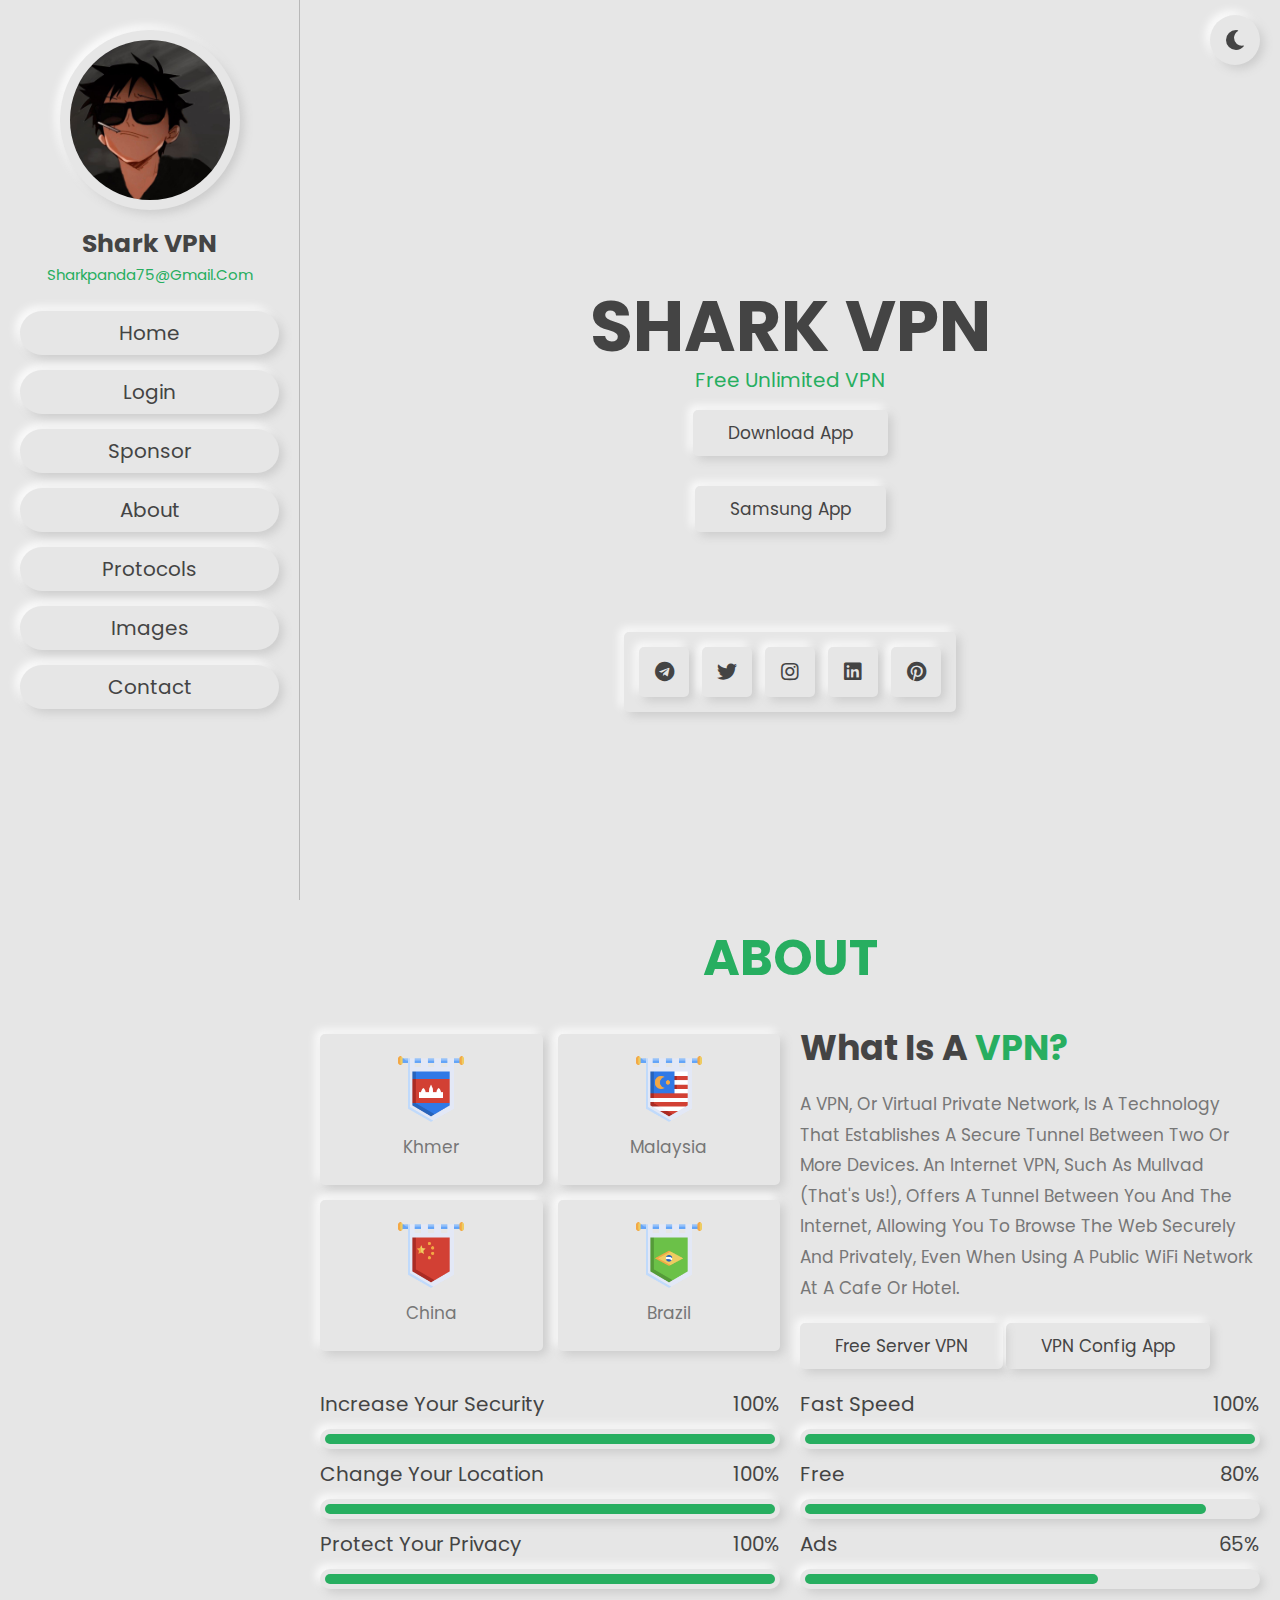
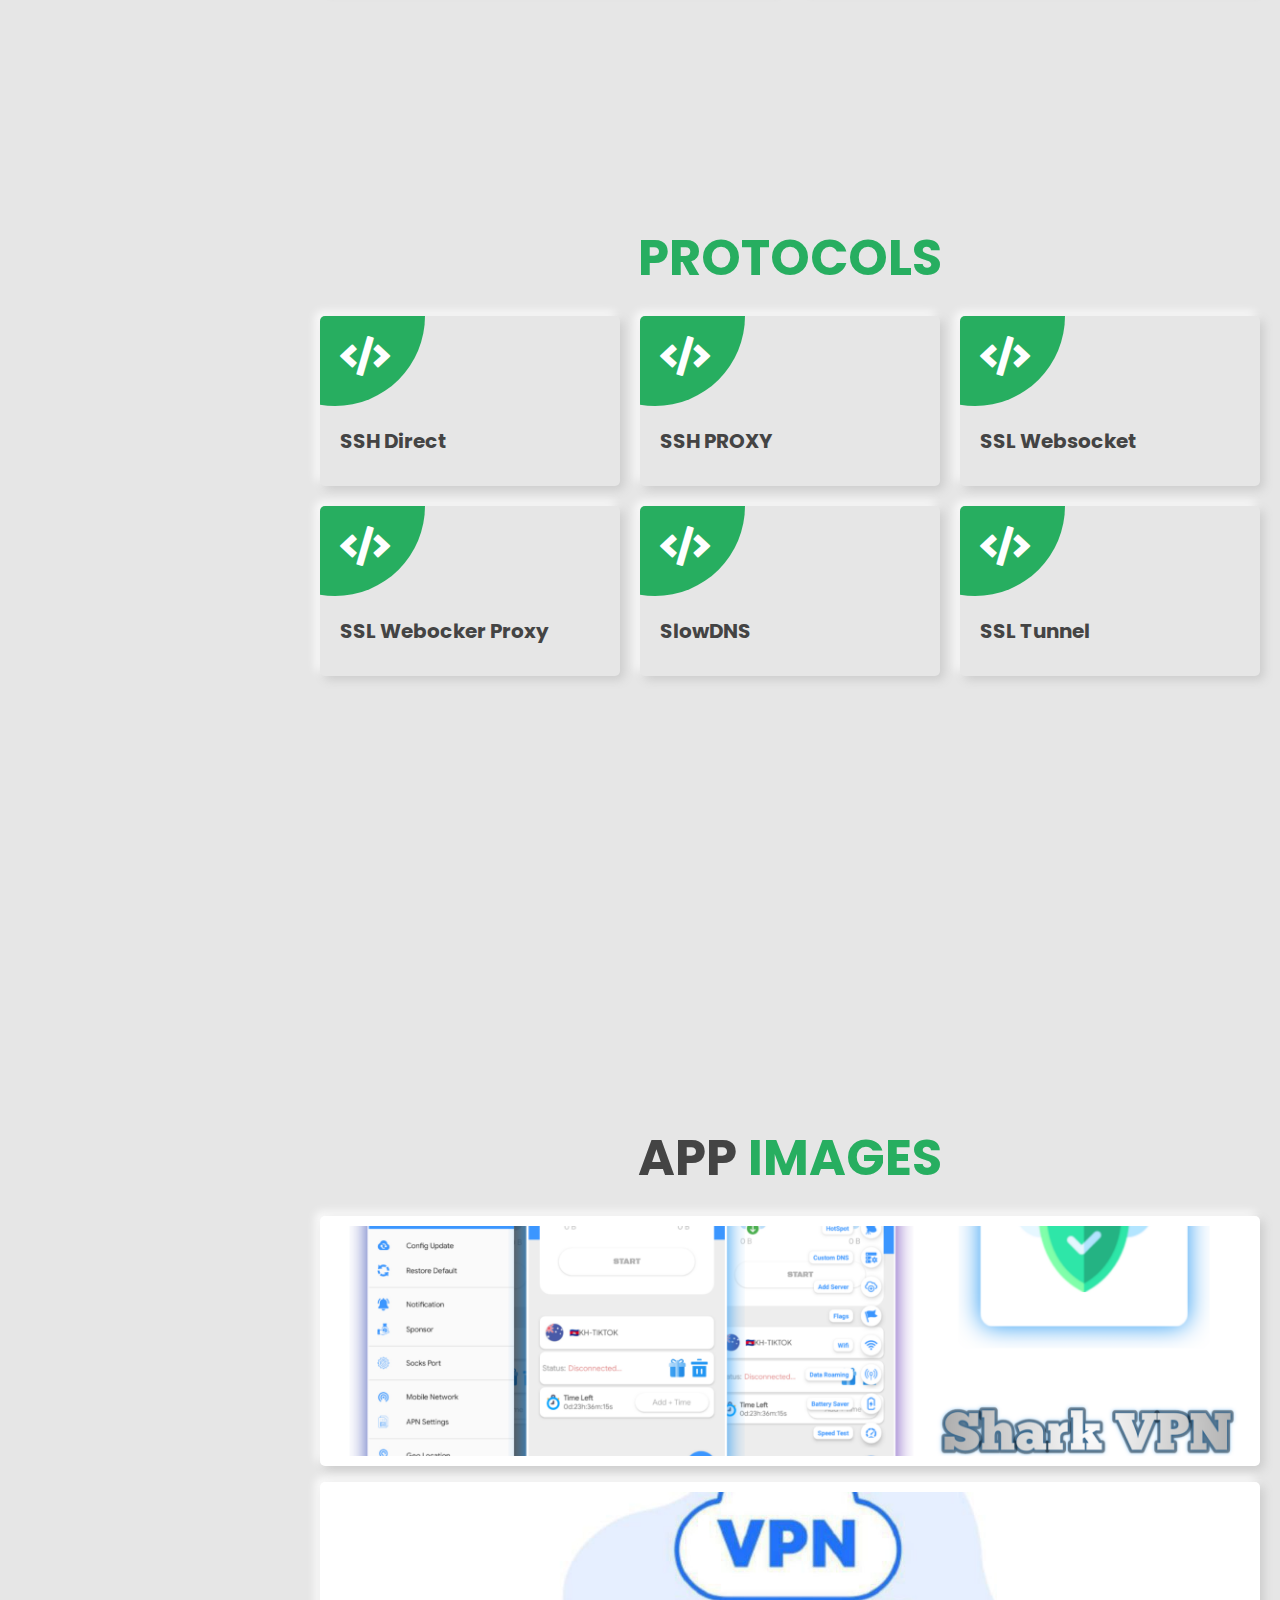
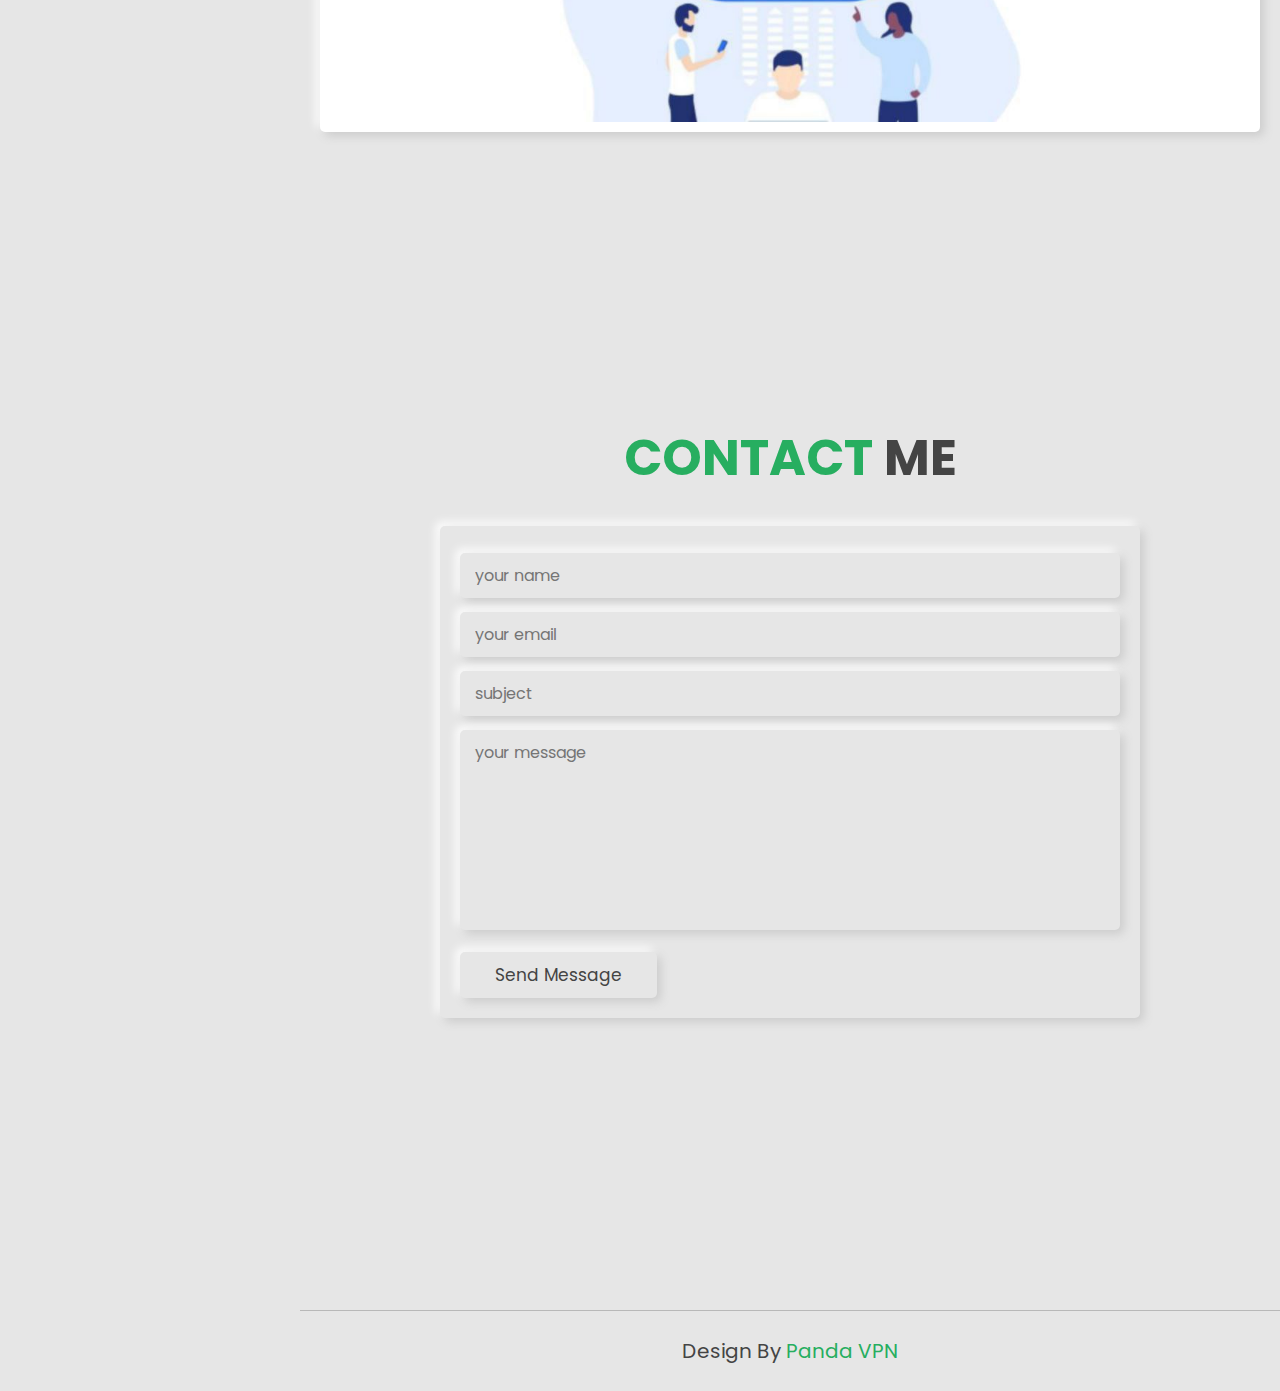
<file: index.html>
<!DOCTYPE html>
<html lang="en">
<head>
    <meta charset="UTF-8">
    <meta http-equiv="X-UA-Compatible" content="IE=edge">
    <meta name="viewport" content="width=device-width, initial-scale=1.0">
    <meta name="hilltopads-site-verification" content="ff42467c1b8daeeac78a62447e58f8a10225d74c" />
    <!-- Google tag (gtag.js) -->
<script async src="https://www.googletagmanager.com/gtag/js?id=G-E0RW91C954"></script>
<script>
  window.dataLayer = window.dataLayer || [];
  function gtag(){dataLayer.push(arguments);}
  gtag('js', new Date());

  gtag('config', 'G-E0RW91C954');
</script>
    <title>Shark VPN</title>

    <!-- font awesome cdn link  -->
    <link rel="stylesheet" href="https://cdnjs.cloudflare.com/ajax/libs/font-awesome/5.15.4/css/all.min.css">
    <script async src="https://pagead2.googlesyndication.com/pagead/js/adsbygoogle.js?client=ca-pub-2768126923022411"
     crossorigin="anonymous"></script>
    <!-- custom css file link  -->
    <link rel="stylesheet" href="css/style.css">
    <link rel="icon" href="image/icon.png">
</head>
<body>
    
<!-- header section starts  -->

<header class="header">

    <div class="user">
        <img src="image/user-img.png" alt="">
        <h3>Shark VPN</h3>
        <p>sharkpanda75@gmail.com</p>
    </div>

    <nav class="navbar">
        <a href="#home">home</a>
        <a href="https://www.sharkvpnpanda.xyz/login.html">Login</a>
        <a href="https://www.paypal.me/kimheng2">Sponsor</a>
        <a href="#about">about</a>
        <a href="#services">protocols</a>
        <a href="#portfolio">images</a>
        <a href="#contact">contact</a>
    </nav>

</header>

<!-- header section ends -->

<div id="menu-btn" class="fas fa-bars"></div>

<!-- theme toggler  -->

<div id="theme-toggler" class="fas fa-moon"></div>

<!-- home section starts  -->

<section class="home" id="home">

    <div class="content">
        <h3>Shark VPN</h3>
        <p>Free Unlimited VPN</p>
      <a href="#" class="btn">Download App</a>
      <div class="countdown"></div>
      <div class="pleaseWait-text">Successfully</div>
        <a href="https://galaxystore.samsung.com/detail/com.sharkvpn.panda" class="btn"> Samsung App</a>
    </div>
    <div class="share">
        <a href="https://t.me/pandafreenet1" class="fab fa-telegram"></a>
        <a href="#" class="fab fa-twitter"></a>
        <a href="#" class="fab fa-instagram"></a>
        <a href="#" class="fab fa-linkedin"></a>
        <a href="#" class="fab fa-pinterest"></a>
    </div>

</section>

<!-- home section ends -->

<!-- about section starts  -->

<section class="about" id="about">

    <h1 class="heading"> <span>about</span> </h1>

    <div class="row">

        <div class="box-container">
            <div class="box">
        <img src="image/cambodia.png" alt="" width="70" height="70">
             <p>Khmer</p>
            </di>
            </div>
            <div class="box">
                <img src="image/malaysia.png" alt="" width="70" height="70">
                <p>Malaysia</p>
            </div>
            <div class="box">
                <img src="image/china.png" alt="" width="70" height="70">
                <p>China</p>
            </div>
            <div class="box">
                <img src="image/brazil.png" alt="" width="70" height="70">
                <p>Brazil</p>
            </div>
        </div>

        <div class="content">
            <h3>What is a <span>VPN?</span></h3>
            <p>A VPN, or virtual private network, is a technology that establishes a secure tunnel between two or more devices.

An Internet VPN, such as Mullvad (that's us!), offers a tunnel between you and the Internet, allowing you to browse the web securely and privately, even when using a public WiFi network at a cafe or hotel.</p>
            <a href="https://snsvpn.xyz" class="btn">Free Server VPN</a>
            <a href="https://bit.ly/m/Fileappvpn" class="btn">VPN Config App</a>
        </div>

    </div>

    <div class="row">

        <div class="progress">
            <h3> Increase your security <span>100%</span> </h3>
            <div class="bar bar-1-1"><span></span></div>
            <h3> Change your location <span>100%</span> </h3>
            <div class="bar bar-1-2"><span></span></div>
            <h3> Protect your privacy <span>100%</span> </h3>
            <div class="bar bar-1-3"><span></span></div>
        </div>

        <div class="progress">
            <h3> Fast Speed <span>100%</span> </h3>
            <div class="bar bar-2-1"><span></span></div>
            <h3> Free <span>80%</span> </h3>
            <div class="bar bar-2-2"><span></span></div>
            <h3> Ads <span>65%</span> </h3>
            <div class="bar bar-2-3"><span></span></div>
        </div>

    </div>

</section>

<!-- about section ends -->

<!-- services section starts  -->

<section class="services" id="services">

    <h1 class="heading"><span>Protocols</span> </h1>

    <div class="box-container">

        <div class="box">
            <i class="fas fa-code"></i>
            <h3>SSH Direct</h3>
        </div>

        <div class="box">
            <i class="fas fa-code"></i>
            <h3>SSH PROXY</h3>
        </div>

        <div class="box">
            <i class="fas fa-code"></i>
            <h3>SSL Websocket</h3>
        </div>

        <div class="box">
            <i class="fas fa-code"></i>
            <h3>SSL Webocker Proxy</h3>
        </div>

        <div class="box">
            <i class="fas fa-code"></i>
            <h3>SlowDNS</h3>
        </div>

        <div class="box">
            <i class="fas fa-code"></i>
            <h3>SSL Tunnel</h3>
        </div>

    </div>

</section>

<!-- services section ends -->

<!-- portfolio section starts  -->

<section class="portfolio" id="portfolio">

    <h1 class="heading"> App <span>images</span> </h1>

    <div class="box-container">

        <div class="box">
            <img src="image/shark.png" alt="">
            <div class="content">
                <img src="image/panda.jpg" alt="">
            </div>
        </div>
    </div>
    <br>
    <div class="box-container">
        <div class="box">
            <img src="image/vpn.jpg" alt="">
            <div class="content">
                <img src="image/panda.jpg" alt="">
            </div>
        </div>
    </div>
    </br>
</section>

<!-- portfolio section ends -->

<!-- contact section starts -->

<section class="contact" id="contact">

    <h1 class="heading"> <span>contact</span> me </h1>

    <form action="https://formbold.com/s/60j13" method="POST">
        <input type="text" placeholder="your name" class="box">
        <input type="email" placeholder="your email" class="box">
        <input type="text" placeholder="subject" class="box">
        <textarea name="" class="box" placeholder="your message" id="" cols="30" rows="10"></textarea>
        <input type="submit" value="send message" class="btn">
    </form>

</section>

<!-- contact section ends -->

<div class="credits"> Design by <span>Panda VPN</span></div>










<script type="text/javascript">
    const downloadBtn = document.querySelector(".btn");
    const countdown = document.querySelector(".countdown");
    const pleaseWaitText = document.querySelector(".pleaseWait-text");
    var timeLeft = 30;

    downloadBtn.addEventListener("click", () => {
      downloadBtn.style.display = "none";
      countdown.innerHTML = "Please wait <span>" + timeLeft + "</span> seconds."; //for quick start of countdown

      var downloadTimer = setInterval(function timeCount(){
        timeLeft -= 1;
        countdown.innerHTML = "Please wait <span>" + timeLeft + "</span> seconds";

        if(timeLeft <= 0){
          clearInterval(downloadTimer);
          pleaseWaitText.style.display = "block";
          let download_href = "https://github.com/Heng8/SharkVPN/raw/main/SharkVPN.apk"; //enter the downloadable file link URL here
          window.location.href = download_href
          setTimeout(() => {
            pleaseWaitText.style.display = "none";
          }, 4000);
        }
      }, 1000);
    });
    </script>
<!-- custom js file link  -->
<script src="js/script.js"></script>
</body>
</html>
</file>
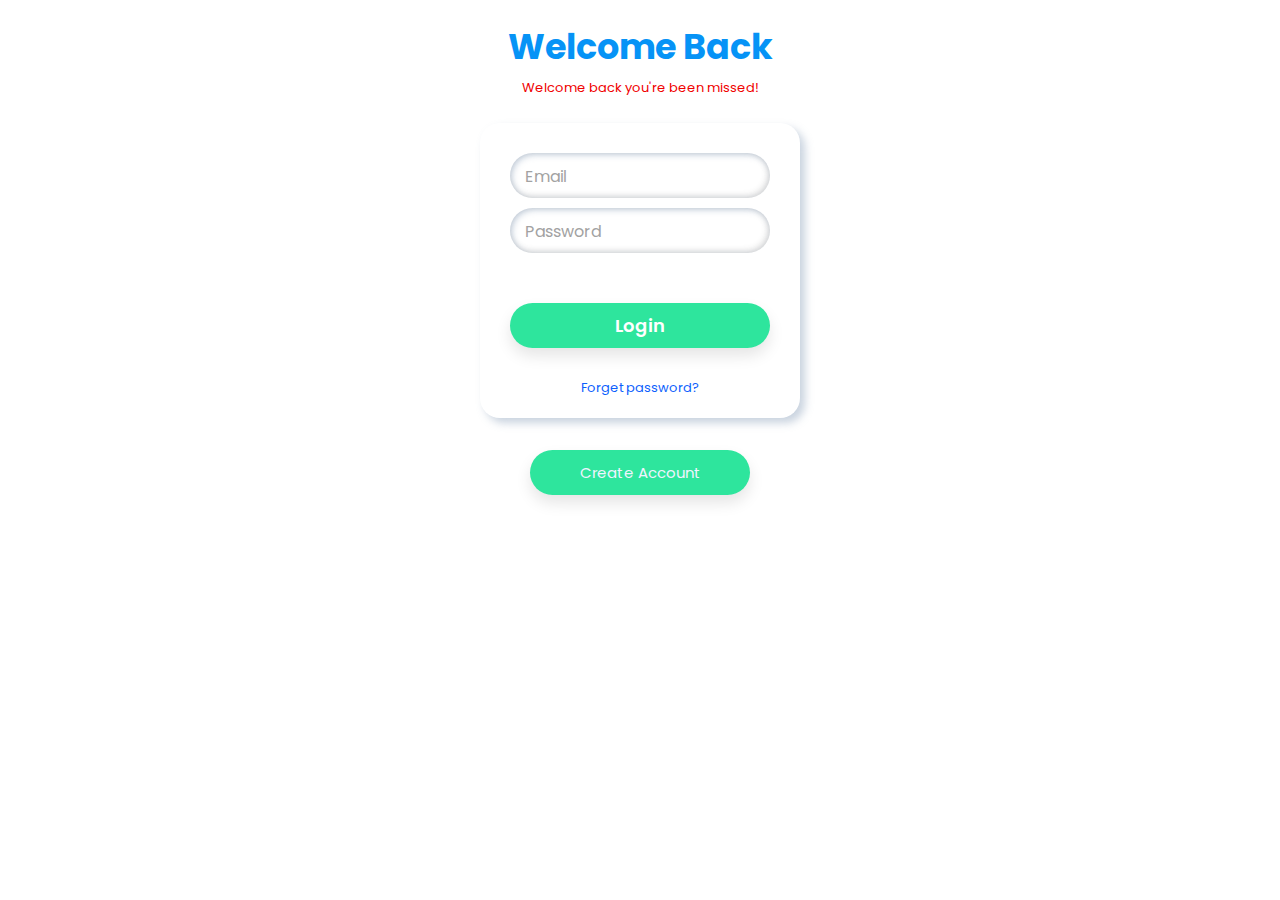
<file: login.html>
<!DOCTYPE html>
<html lang="en">
<head>
    <meta charset="UTF-8">
    <meta name="viewport" content="width=device-width, initial-scale=1.0">
    <title>Login</title>
    <link rel="icon" href="image/padlock.png">
<style>
@import url('https://fonts.googleapis.com/css?family=Poppins:400,500,600,700,800&display=swap');

*{
	box-sizing: border-box;
	font-family: 'Poppins', sans-serif;
	margin: 0;
	padding: 0;
}

body{
  display: flex;
  justify-content: center;
  align-items: center;
    
}

.form{
	background: #fff;
	border-radius: 20px;
	box-shadow: 5px 5px 8px rgb(129, 154, 181 , 0.43), -6px -6px 10px rgb(255 255 255);
	padding: 20px 15px;
	position: relative;
	text-align: center;
	width: 320px;
}


.form .form-content{
	margin:10px 15px;
	text-align: left;
}

.form .form-content .form-box{
	margin-top: 10px;
}

.form .form-content .form-box label{
	color: #0d5ffd;
	display: block;
	font-size: 18px;
    font-weight: 400;
	margin-bottom: 5px;
}

.form .form-content .form-box input{
	background: #fff;
    border: none;
    border-radius: 50px;
    box-shadow:inset -2px -2px 6px rgb(59 59 59 / 18%), inset 2px 2px 6px rgb(129 154 181 / 43%);
    color: #0d5ffd;
    font-size: 18px;
    height: 45px;
    outline: none;
    padding: 5px 15px;
    width: 100%;
}
.form .form-content .form-box input:focus
{	
	box-shadow:-2px -2px 6px rgb(255 255 255),
	2px 2px 6px rgb(129 154 181 / 43%);
    	
}

.form .form-content .form-box input[type="submit"]{
	box-shadow: 0px 8px 15px rgba(0, 0, 0, 0.1);
	background: #2EE59D;
	color: #fff;
  transition: background 0.3s ease;
	font-weight: 600;
	margin-top: 20px;
}

.form .form-content .form-box input[type="submit"]:active{
	box-shadow: 0px 15px 20px rgba(46, 229, 157, 0.4);
  color: #fff;
  background: #0d5ffd;
	margin-top: 20px;
}

.form .form-content .form-box input::placeholder{
	color: #A2A2A2;
	font-size: 16px;
}

.form-forget{
	color: #0d5ffd;
	margin-top: 30px;
    font-weight: 400;
}

.form-forget a{
	color: #0d5ffd;
}

.formbx
{
	position: relative;
	border-radius: 20px;
	background: #fff;
	padding:20px 30px 40px 30px;
	/**box-shadow: -5px -5px 15px rgb(255, 255, 255), 5px 5px 20px rgb(129 154 181 / 43%);***/
    box-shadow: 0 0 6px 6px #eff4f, 8px 8px 10px 4px rgb(129, 154, 181 , 0.43), -8px -8px 10px 4px rgb(255 255 255);
}
.CA
{
	margin-left: 50px;
    padding: 11px;
    color: #eff4ff;
    display: block;
	font-weight: 400;
	font-size: 15px;
    position: relative;
    text-decoration: none;
    text-align: center;
    background: #2EE59D;
    border-radius: 50px;
    margin-right: 50px;
    margin-top: 32px;
	  box-shadow: 0px 8px 15px rgba(0, 0, 0, 0.1);
  transition: background 0.3s ease;
	
}
.CA:active
{
	box-shadow:-5px -5px 10px rgb(255, 255, 255), 5px 5px 10px rgb(129 154 181 / 43%);
	background: #0693F6;
	color:#fff;

}
h2
{
	text-align: center;
    color: #0693F6;
    font-size: 35px;
    margin-bottom: 5px;
}
p
{
	text-align: center;
    color: #f00000;
    font-size: 13px;
}
</style>        
</head>
<body>
 <br>
<div class="formbx">
	<h2>Welcome Back</h2>
	<p>Welcome back you're been missed!</p>
	</br>
<div class="form">
	<div class="form-content">
		<div class="form-box">
			<input type="text" name="" placeholder="Email">
		</div>
		<div class="form-box">
			<input type="password" name="" placeholder="Password">
		</div>
		<div class="form-box" style="margin-top: 30px;">
			<input type="submit" name="submit" value="Login">
		</div>
	</div>
	<p class="form-forget">Forget password?</p>
</div>  
<a href="02.html" class="CA">Create Account</a>
</div>

</body>
</html>
</file>
<file: css/style.css>
@import url('https://fonts.googleapis.com/css2?family=Poppins:wght@100;200;300;400;500;600;700&display=swap');

:root{
    --green:#27ae60;
    --black:#444;
    --light-color:#777;
    --bg-color:#e6e6e6;
    --border:.1rem solid rgba(0,0,0,.2);
    --box-shadow:.4rem .4rem 1rem #ccc,
                -.4rem -.4rem 1rem #fff;
    --box-shadow-inset:.4rem .4rem 1rem #ccc inset,
                      -.4rem -.4rem 1rem #fff inset;
}

*{
    font-family: 'Poppins', sans-serif;
    margin:0; padding:0;
    box-sizing: border-box;
    outline: none; border:none;
    text-decoration: none;
    text-transform: capitalize;
    transition: .2s linear;
}

html{
    font-size: 62.5%;
    overflow-x: hidden;
    scroll-behavior: smooth;
}

body{
    background: var(--bg-color);
    padding-left: 30rem;
}

body.active{
    --black:#fff;
    --light-color:#ddd;
    --bg-color:#222;
    --border:.1rem solid rgba(0,0,0,.4);
    --box-shadow:.4rem .4rem 1rem #111,
                -.4rem -.4rem 1rem #333;
    --box-shadow-inset:.4rem .4rem 1rem #111 inset,
                      -.4rem -.4rem 1rem #333 inset;
}

section{
    min-height: 100vh;
    padding:2rem;
}

.btn{
    margin-top: 1rem;
    display: inline-block;
    padding:1rem 3.5rem;
    border-radius: .5rem;
    font-size: 1.7rem;
    cursor: pointer;
    background: none;
    color:var(--black);
    box-shadow: var(--box-shadow);
}

.btn:hover{
    box-shadow: var(--box-shadow-inset);
    color:var(--green);
}

.heading{
    text-align: center;
    font-size: 5rem;
    color:var(--black);
    text-transform: uppercase;
    padding-bottom: 2rem;
}

.heading span{
    color:var(--green);
    text-transform: uppercase;
}

.header{
    position: fixed;
    top:0; left: 0;
    z-index: 999;
    background: var(--bg-color);
    width: 30rem;
    border-right: var(--border);
    height: 100%;
    padding:2rem;
    text-align: center;
}

.header .user img{
    margin:1rem 0;
    border:1rem solid transparent;
    border-radius: 50%;
    height: 18rem;
    width: 18rem;
    box-shadow: var(--box-shadow);
}

.header .user h3{
    color:var(--black);
    font-size: 2.5rem;
}

.header .user p{
    color:var(--green);
    font-size: 1.5rem;
}

.header .navbar{
    padding-top: 1rem;
}

.header .navbar a{
    display: block;
    margin:1.5rem 0;
    padding:.7rem;
    border-radius: 5rem;
    font-size: 2rem;
    box-shadow: var(--box-shadow);
    color:var(--black);
}

.header .navbar a:hover{
    box-shadow: var(--box-shadow-inset);
    color: var(--green);
}

#menu-btn{
    position: fixed;
    top:1.5rem; left: 2rem;
    z-index: 1000;
    height: 5rem;
    width: 5rem;
    line-height: 5rem;
    border-radius: 50%;
    font-size: 2rem;
    cursor: pointer;
    box-shadow: var(--box-shadow);
    text-align: center;
    color:var(--black);
    background: var(--bg-color);
    display: none;
}

#menu-btn:hover{
    color:var(--green);
    box-shadow: var(--box-shadow-inset);
}

#theme-toggler{
    position: fixed;
    top:1.5rem; right: 2rem;
    z-index: 1000;
    height: 5rem;
    width: 5rem;
    line-height: 5rem;
    border-radius: 50%;
    font-size: 2rem;
    cursor: pointer;
    box-shadow: var(--box-shadow);
    text-align: center;
    color:var(--black);
    background: var(--bg-color);
}

#theme-toggler:hover{
    color:var(--green);
    box-shadow: var(--box-shadow-inset);
}

.home{
    display: flex;
    flex-flow: column;
    align-items: center;
    justify-content: center;
    text-align: center;
}

.home .content h3{
    font-size: 7rem;
    color:var(--black);
    line-height: 1.1;
    text-transform: uppercase;
}

.home .content p{
    font-size: 2rem;
    color:var(--green);
    padding-bottom: .5rem;
}

.home .share{
    position: relative;
    top: 10rem;
    border-radius: .5rem;
    box-shadow: var(--box-shadow);
    padding:1rem;
}

.home .share a{
    height: 5rem;
    width: 5rem;
    line-height: 5rem;
    box-shadow: var(--box-shadow);
    margin:.5rem;
    font-size: 2rem;
    color:var(--black);
    border-radius: .5rem;
}

.home .share a:hover{
    box-shadow: var(--box-shadow-inset);
    color:var(--green);
}

.about .row{
    display: flex;
    align-items: center;
    flex-wrap: wrap-reverse;
    gap:2rem;
}

.about .row .box-container{
    flex:1 1 40rem;
    display: flex;
    gap:1.5rem;
    flex-wrap: wrap;
}

.about .row .box-container .box{
    flex:1 1 18rem;
    text-align: center;
    padding:2rem;
    border-radius: .5rem;
    box-shadow: var(--box-shadow);
}

.about .row .box-container .box h3{
    font-size: 5rem;
    color:var(--black);
    line-height: 1.1;
}

.about .row .box-container .box p{
    font-size: 1.7rem;
    color:var(--light-color);
    padding:.5rem 0;
}

.about .row .content{
    flex:1 1 40rem;
}

.about .row .content h3{
    font-size: 3.5rem;
    color:var(--black);
    line-height: 1.8;
}

.about .row .content h3 span{
    color:var(--green);
}

.about .row .content p{
    font-size: 1.7rem;
    color:var(--light-color);
    line-height: 1.8;
    padding:1rem 0;
}

.about .row:nth-child(3){
    padding-top: 2rem;
}

.about .row .progress{
    flex:1 1 40rem;
}

.about .row .progress h3{
    color:var(--black);
    font-weight: normal;
    font-size: 2rem;
    display: flex;
    align-items: center;
    justify-content: space-between;
}

.about .row .progress .bar{
    box-shadow: var(--box-shadow);
    border-radius: 5rem;
    height:2rem;
    padding:.5rem;
    margin:1rem 0;
}

.about .row .progress .bar span{
    display: block;
    height: 100%;
    background: var(--green);
    border-radius: 5rem;
}

.about .row .progress .bar-1-1 span{
    width: 100%;
}

.about .row .progress .bar-1-2 span{
    width: 100%;
}

.about .row .progress .bar-1-3 span{
    width: 100%;
}

.about .row .progress .bar-2-1 span{
    width: 100%;
}

.about .row .progress .bar-2-2 span{
    width: 89%;
}

.about .row .progress .bar-2-3 span{
    width: 65%;
}

.services .box-container{
    display: grid;
    grid-template-columns: repeat(auto-fit, minmax(27rem, 1fr));
    gap:2rem;
}

.services .box-container .box{
    padding:2rem;
    border-radius: .5rem;
    box-shadow: var(--box-shadow);
    position: relative;
    z-index: 0;
    overflow:hidden;
}

.services .box-container .box i{
    font-size:4rem;
    padding-bottom: 5rem;
    color:#fff;
}

.services .box-container .box h3{
    font-size:2rem;
    padding-bottom: 1rem;
    color:var(--black);
}

.services .box-container .box p{
    font-size:1.4rem;
    line-height: 1.8;
    color:var(--light-color);
}

.services .box-container .box::before{
    content: '';
    position: absolute;
    top:0; left: 0;
    height: 100%;
    width: 100%;
    background: var(--green);
    z-index: -1;
    clip-path: circle(9rem at 5% 0%);
    transition: .3s linear;
}

.services .box-container .box:hover::before{    
    clip-path: circle(100%);
}

.services .box-container .box:hover > *{
    color:#fff;
}

.portfolio .box-container{
    display: grid;
    grid-template-columns: repeat(auto-fit, minmax(27rem, 1fr));
    gap:2rem;
}

.portfolio .box-container .box{
    height: 25rem;
    border-radius: .5rem;
    overflow:hidden;
    background: #fff;
    box-shadow: var(--box-shadow);
    position: relative;
    border:1rem solid transparent;
}

.portfolio .box-container .box img{
    height: 100%;
    width: 100%;
    object-fit: cover;
}

.portfolio .box-container .box .content{
    position: absolute;
    top:0; left: 0;
    height: 100%;
    width: 100%;
    background: var(--bg-color);
    display: grid;
    place-items: center;
    transform: scale(0);
}

.portfolio .box-container .box:hover .content{
    transform: scale(1);
}

.portfolio .box-container .box .content h3{
    font-size: 2.5rem;
    color:var(--black);
    text-transform: uppercase;
    transform: translateY(-5rem);
    opacity: 0;
    transition-delay: .3s;
}

.portfolio .box-container .box:hover .content h3{
    transform: translateY(0rem);
    opacity: 1;
}

.contact form{
    margin:1rem auto;
    max-width: 70rem;
    border-radius: .5rem;
    box-shadow: var(--box-shadow);
    padding:2rem;
}

.contact form .box{
    padding:1rem 1.5rem;
    width:100%;
    background: none;
    color:var(--black);
    font-size: 1.6rem;
    text-transform: none;
    margin:.7rem 0;
    box-shadow: var(--box-shadow);
    border-radius: .5rem;
}

.contact form textarea{
    height: 20rem;
    resize: none;
}

.contact form .box:focus{
    box-shadow: var(--box-shadow-inset);
}

.credits{
    font-size: 2rem;
    text-align: center;
    padding:2.5rem 1rem;
    margin-top: 1rem;
    border-top: var(--border);
    color:var(--black);
}

.credits span{
    color: var(--green);
}

.countdown{
  color: #0384fc;
  font-size: 1.7em;
  font-weight: 700;
  margin-bottom: 20px;
}

.countdown span{
  color: #0693F6;
  font-size: 1.7em;
  font-weight: 800;
}

.pleaseWait-text{
  background: none;
  font-size: 1.7em;
  font-weight: 600;
  color: #0384fc;
  display: none;
}














/* media queries  */

@media (max-width:991px){

    html{
        font-size: 55%;
    }

    body{
        padding-left: 0;
    }

    .header{
        left:-110%;
    }

    .header.active{
        left:0%;
        transition: .4s linear;
    }

    #menu-btn{
        display: initial;
    }

}

@media (max-width:450px){

    html{
        font-size: 50%;
    }

    .header{
        width:100%;
        border-right: 0;
    }

#notfound {
  position: relative;
  height: 100vh;
  background-color: #fafbfd;
}

#notfound .notfound {
  position: absolute;
  left: 50%;
  top: 50%;
  -webkit-transform: translate(-50%, -50%);
      -ms-transform: translate(-50%, -50%);
          transform: translate(-50%, -50%);
}

.notfound {
  max-width: 520px;
  width: 100%;
  text-align: center;
}

.notfound .notfound-bg {
  position: absolute;
  left: 0px;
  right: 0px;
  top: 50%;
  -webkit-transform: translateY(-50%);
      -ms-transform: translateY(-50%);
          transform: translateY(-50%);
  z-index: -1;
}

.notfound .notfound-bg > div {
  width: 100%;
  background: #fff;
  border-radius: 90px;
  height: 125px;
}

.notfound .notfound-bg > div:nth-child(1) {
  -webkit-box-shadow: 5px 5px 0px 0px #f3f3f3;
          box-shadow: 5px 5px 0px 0px #f3f3f3;
}

.notfound .notfound-bg > div:nth-child(2) {
  -webkit-transform: scale(1.3);
      -ms-transform: scale(1.3);
          transform: scale(1.3);
  -webkit-box-shadow: 5px 5px 0px 0px #f3f3f3;
          box-shadow: 5px 5px 0px 0px #f3f3f3;
  position: relative;
  z-index: 10;
}

.notfound .notfound-bg > div:nth-child(3) {
  -webkit-box-shadow: 5px 5px 0px 0px #f3f3f3;
          box-shadow: 5px 5px 0px 0px #f3f3f3;
  position: relative;
  z-index: 90;
}

.notfound h1 {
  font-family: 'Quicksand', sans-serif;
  font-size: 86px;
  text-transform: uppercase;
  font-weight: 700;
  margin-top: 0;
  margin-bottom: 8px;
  color: #151515;
}

.notfound h2 {
  font-family: 'Quicksand', sans-serif;
  font-size: 26px;
  margin: 0;
  font-weight: 700;
  color: #151515;
}

.notfound a {
  font-family: 'Quicksand', sans-serif;
  font-size: 14px;
  text-decoration: none;
  text-transform: uppercase;
  background: #18e06f;
  display: inline-block;
  padding: 15px 30px;
  border-radius: 5px;
  color: #fff;
  font-weight: 700;
  margin-top: 20px;
}

.notfound-social {
  margin-top: 20px;
}

.notfound-social>a {
  display: inline-block;
  height: 40px;
  line-height: 40px;
  width: 40px;
  font-size: 14px;
  color: #fff;
  background-color: #dedede;
  margin: 3px;
  padding: 0px;
  -webkit-transition: 0.2s all;
  transition: 0.2s all;
}
.notfound-social>a:hover {
  background-color: #18e06f;
}

@media only screen and (max-width: 767px) {
    .notfound .notfound-bg {
      width: 287px;
      margin: auto;
    }

    .notfound .notfound-bg > div {
      height: 85px;
  }
}

@media only screen and (max-width: 480px) {
  .notfound h1 {
    font-size: 68px;
  }

  .notfound h2 {
    font-size: 18px;
  }

}
</file>
